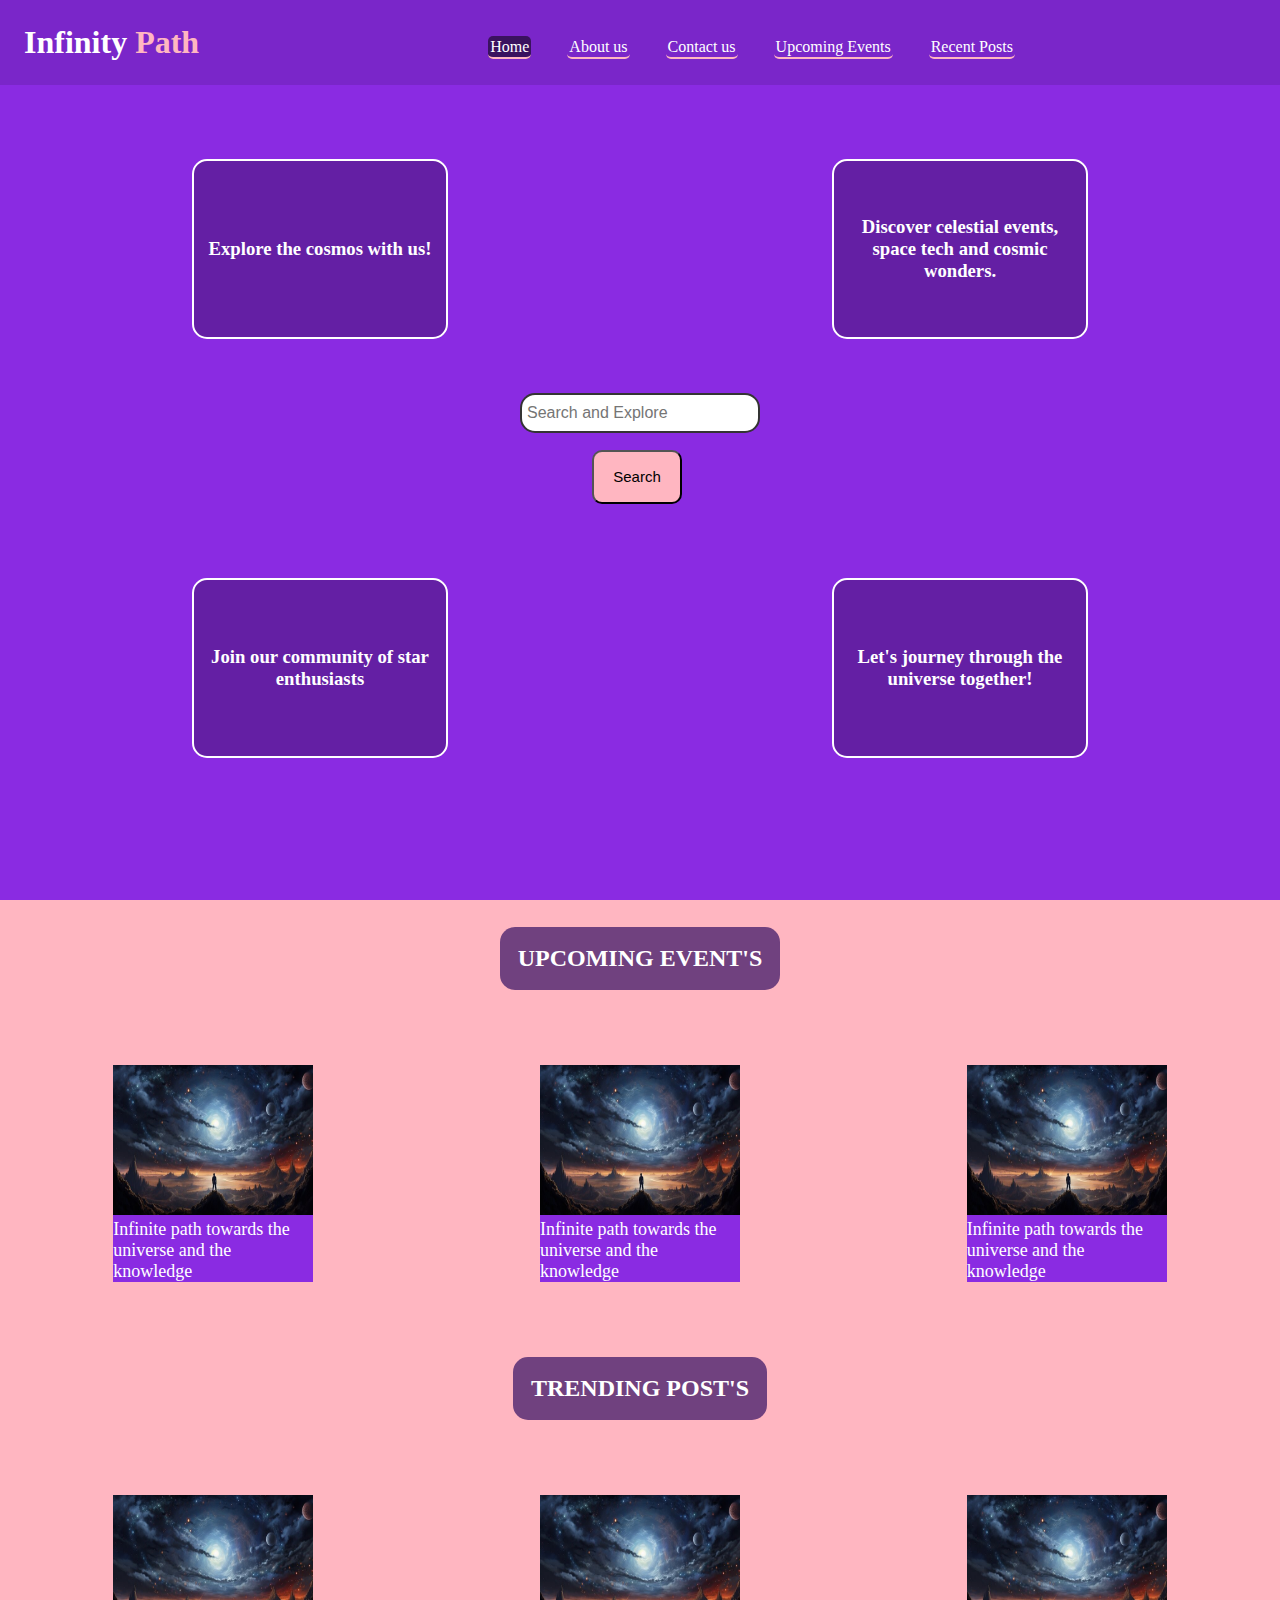
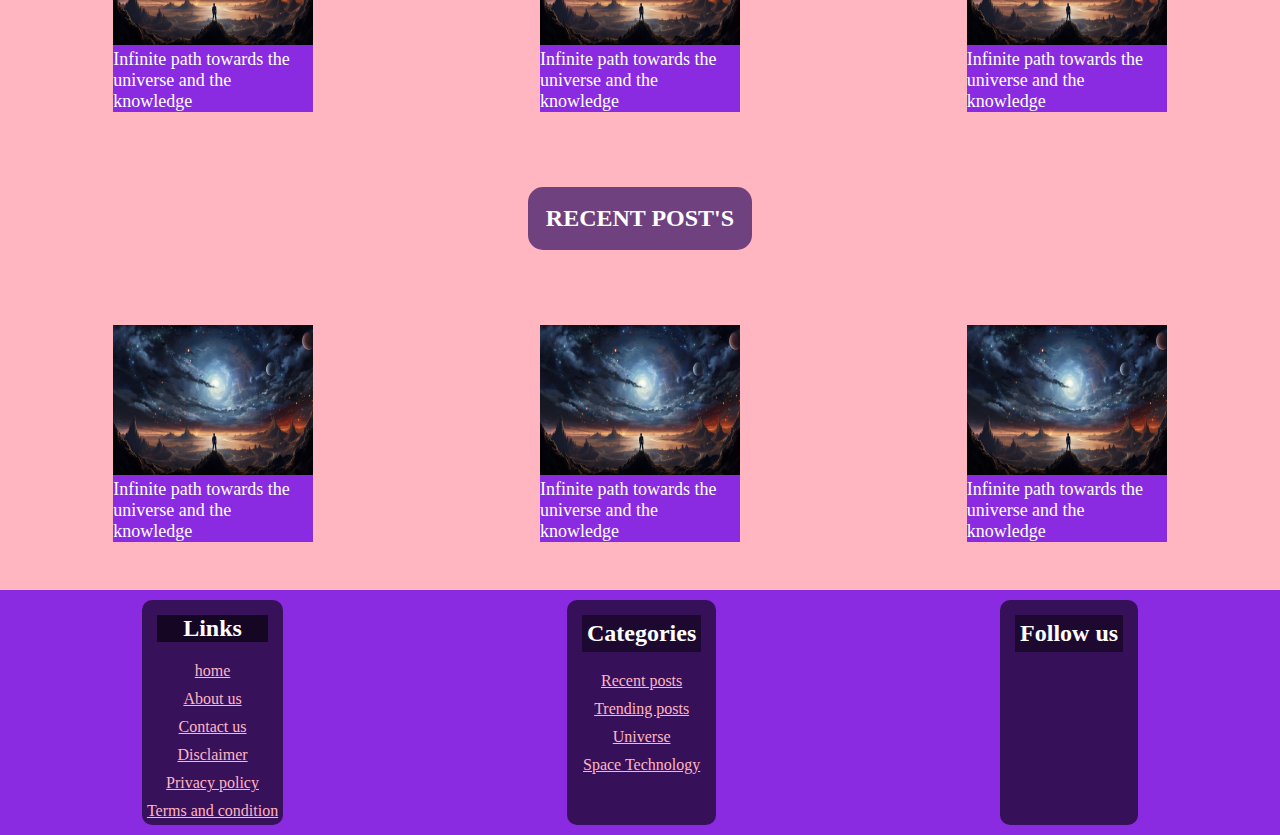
<file: success/index.html>
<!DOCTYPE html>
<html lang="en">
<head>
    <meta charset="UTF-8">
    <meta http-equiv="X-UA-Compatible" content="IE=edge">
    <meta name="viewport" content="width=device-width, initial-scale=1.0">
    <title>spacehub</title>
    <link rel="stylesheet" href="index.css">
    <link rel="stylesheet" href="https://cdnjs.cloudflare.com/ajax/libs/font-awesome/6.5.2/css/all.min.css" integrity="sha512-SnH5WK+bZxgPHs44uWIX+LLJAJ9/2PkPKZ5QiAj6Ta86w+fsb2TkcmfRyVX3pBnMFcV7oQPJkl9QevSCWr3W6A==" crossorigin="anonymous" referrerpolicy="no-referrer" />
</head>
<body>
    <div class="first">
        <div class="head">
            <div class="logo">
                <h1><a href="">Infinity <span>Path</span></a></h1>
            </div>
            <div class="nav">
                <a href="index.html" class="home">Home</a>
                <a href="about.html" class="about ">About us</a>
                <a href="contact.html" class="contact">Contact us</a>
                <a href= "" class="disclaimer">Upcoming Events</a>
                <a href="" class="privacy">Recent Posts</a>
                
            </div>
            <a href=""><div class="line">
                <a href=""><div class="line1"></div></a>
                <a href=""><div class="line1"></div></a>
                <a href=""><div class="line1"></div></a>
            </div></a>
        </div>
        <div class="main1">
            <div class="part1">
                <h3>Explore the cosmos with us!</h3>
            </div>
            <div class="part2">
                <h3>Discover celestial events, space tech and cosmic wonders.</h3>
            </div>
        </div>
        <div class="main2">
            <div class="part3">
                <input type="text" placeholder="Search and Explore">
                <br><button>Search <i class="fa-solid fa-magnifying-glass"></i></button>
            </div>
        </div>
        <div class="main3">
            <div class="part4">
                <h3>Join our community of star enthusiasts</h3>
            </div>
            <div class="part5">
                <h3>Let's journey through the universe together!</h3>
            </div>
        </div>
    </div>
    <div class="second">
        <div class="name">
            <a href=""><h2>UPCOMING <span>EVENT'S</span></h2></a>
        </div>
        <div class="events">
            <div class="event1">
                <a href="post1.html">
                    <div class="postpic"><img src="header.jpg" alt=""></div>
                    <div class="posttext"><p>Infinite path towards the universe and the knowledge</p></div>
                </a>
            </div>
            <div class="event1">
                <a href="post1.html">
                    <div class="postpic"><img src="header.jpg" alt=""></div>
                    <div class="posttext"><p>Infinite path towards the universe and the knowledge</p></div>
                </a>
            </div>
            <div class="event1">
                <a href="post1.html">
                    <div class="postpic"><img src="header.jpg" alt=""></div>
                    <div class="posttext"><p>Infinite path towards the universe and the knowledge</p></div>
                </a>
            </div>
        </div>
        <div class="name">
            <a href=""><h2>TRENDING <span>POST'S</span></h2></a>
        </div>
        <div class="events">
            <div class="event1">
                <a href="post1.html">
                    <div class="postpic"><img src="header.jpg" alt=""></div>
                    <div class="posttext"><p>Infinite path towards the universe and the knowledge</p></div>
                </a>
            </div>
            <div class="event1">
                <a href="post1.html">
                    <div class="postpic"><img src="header.jpg" alt=""></div>
                    <div class="posttext"><p>Infinite path towards the universe and the knowledge</p></div>
                </a>
            </div>
            <div class="event1">
                <a href="post1.html">
                    <div class="postpic"><img src="header.jpg" alt=""></div>
                    <div class="posttext"><p>Infinite path towards the universe and the knowledge</p></div>
                </a>
            </div>
        </div>
        <div class="name">
            <a href=""><h2>RECENT <span>POST'S</span></h2></a>
        </div>
        <div class="events">
            <div class="event1">
                <a href="post1.html">
                    <div class="postpic"><img src="header.jpg" alt=""></div>
                    <div class="posttext"><p>Infinite path towards the universe and the knowledge</p></div>
                </a>
            </div>
            <div class="event1">
                <a href="post1.html">
                    <div class="postpic"><img src="header.jpg" alt=""></div>
                    <div class="posttext"><p>Infinite path towards the universe and the knowledge</p></div>
                </a>
            </div>
            <div class="event1">
                <a href="post1.html">
                    <div class="postpic"><img src="header.jpg" alt=""></div>
                    <div class="posttext"><p>Infinite path towards the universe and the knowledge</p></div>
                </a>
            </div>
        </div>
    </div>
    <div class="third">
        <div class="link">
            <h2>Links</h2>
            <a href="index.html">home</a>
            <a href="about.html">About us</a>
            <a href="contact.html">Contact us</a>
            <a href="disclaimer.html">Disclaimer</a>
            <a href="privacy.html">Privacy policy</a>
            <a href="terms.html">Terms and condition</a>
        </div>
        <div class="category">
            <h2>Categories</h2>
            <a href="">Recent posts</a>
            <a href="">Trending posts</a>
            <a href="">Universe</a>
            <a href="">Space Technology</a>
        </div>
        <div class="icon">
            <h2>Follow us</h2>
            <a href=""><i class="fa-brands fa-instagram"></i></a>
            <a href=""><i class="fa-brands fa-x-twitter"></i></a>
            <a href=""><i class="fa-brands fa-facebook"></i></a>
        </div>
    </div>
    <meta name="viewport" content="width=device-width, initial-scale=1.0">
</body>
</html>
</file>
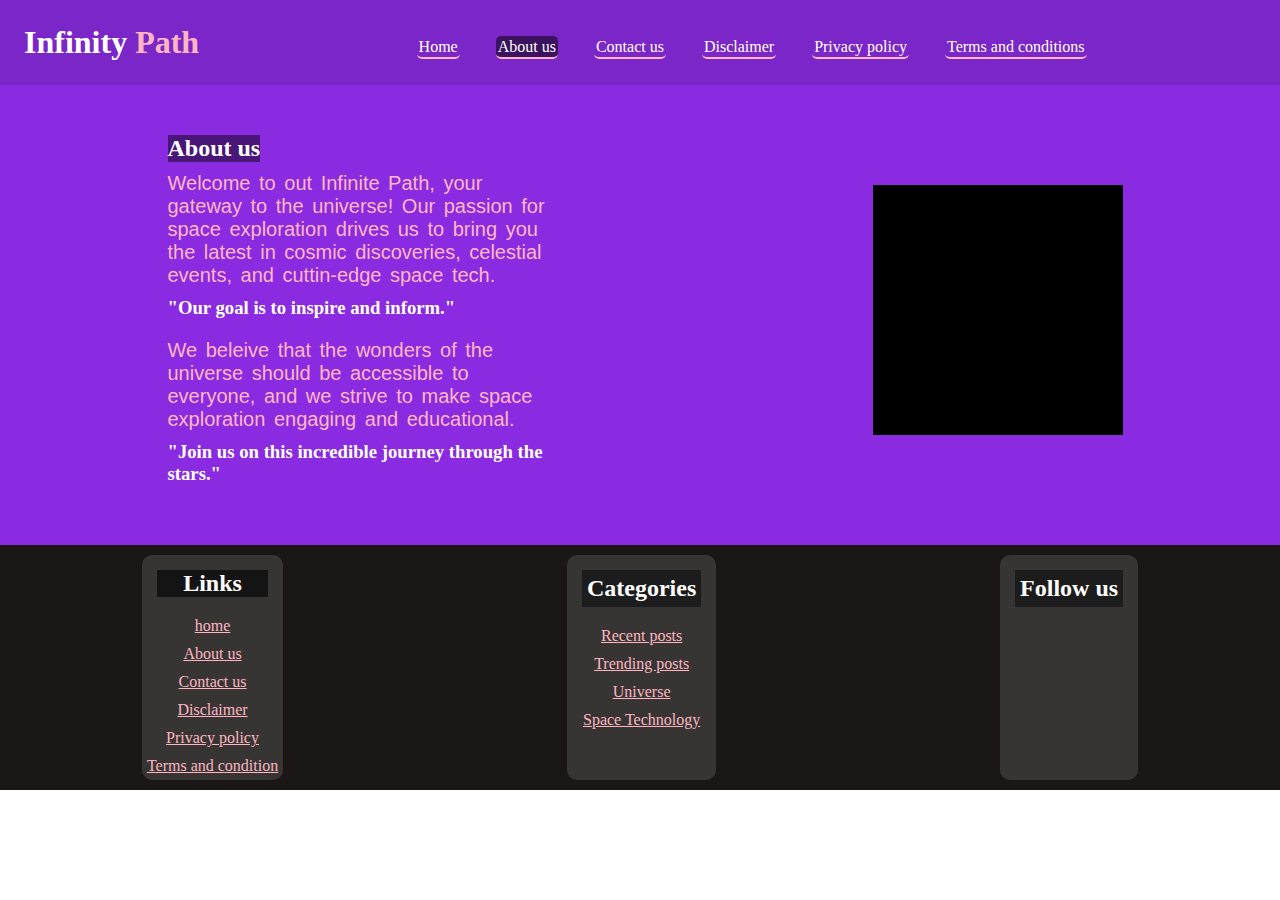
<file: success/about.html>
<!DOCTYPE html>
<html lang="en">
<head>
    <meta charset="UTF-8">
    <meta http-equiv="X-UA-Compatible" content="IE=edge">
    <meta name="viewport" content="width=device-width, initial-scale=1.0">
    <title>spacehub</title>
    <link rel="stylesheet" href="about.css">
    <link rel="stylesheet" href="https://cdnjs.cloudflare.com/ajax/libs/font-awesome/6.5.2/css/all.min.css" integrity="sha512-SnH5WK+bZxgPHs44uWIX+LLJAJ9/2PkPKZ5QiAj6Ta86w+fsb2TkcmfRyVX3pBnMFcV7oQPJkl9QevSCWr3W6A==" crossorigin="anonymous" referrerpolicy="no-referrer" />
</head>
<body>
    <div class="first">
        <div class="head">
            <div class="logo">
                <h1><a href="">Infinity <span>Path</span></a></h1>
            </div>
            <div class="nav">
                <a href="index.html" class="home">Home</a>
                <a href="about.html" class="about ">About us</a>
                <a href="contact.html" class="contact">Contact us</a>
                <a href="disclaimer.html" class="disclaimer">Disclaimer</a>
                <a href="privacy.html" class="privacy">Privacy policy</a>
                <a href="terms.html" class="terms">Terms and conditions</a>
            </div>
            <a href=""><div class="line">
                <a href=""><div class="line1"></div></a>
                <a href=""><div class="line1"></div></a>
                <a href=""><div class="line1"></div></a>
            </div></a>
        </div>
    </div>
    <div class="second">
        <div class="intro">
            <h2>About us</h2>
            <p>Welcome to out Infinite Path, your gateway to the universe! Our passion for space exploration drives us to bring you the latest in cosmic discoveries, celestial events, and cuttin-edge space tech.</p>
            <h3>"Our goal is to inspire and inform."</h3>
            <p>We beleive that the wonders of the universe should be accessible to everyone, and we strive to make space exploration engaging and educational.</p>
            <h3>"Join us on this incredible journey through the stars."</h3>
        </div>
        <div class="pic">
            
        </div>
    </div>
    <div class="third">
        <div class="link">
            <h2>Links</h2>
            <a href="index.html">home</a>
            <a href="about.html">About us</a>
            <a href="contact.html">Contact us</a>
            <a href="disclaimer.html">Disclaimer</a>
            <a href="privacy.html">Privacy policy</a>
            <a href="terms.html">Terms and condition</a>
        </div>
        <div class="category">
            <h2>Categories</h2>
            <a href="">Recent posts</a>
            <a href="">Trending posts</a>
            <a href="">Universe</a>
            <a href="">Space Technology</a>
        </div>
        <div class="icon">
            <h2>Follow us</h2>
            <a href=""><i class="fa-brands fa-instagram"></i></a>
            <a href=""><i class="fa-brands fa-x-twitter"></i></a>
            <a href=""><i class="fa-brands fa-facebook"></i></a>
        </div>
    </div>
    <meta name="viewport" content="width=device-width, initial-scale=1.0">
</body>
</html>
</file>
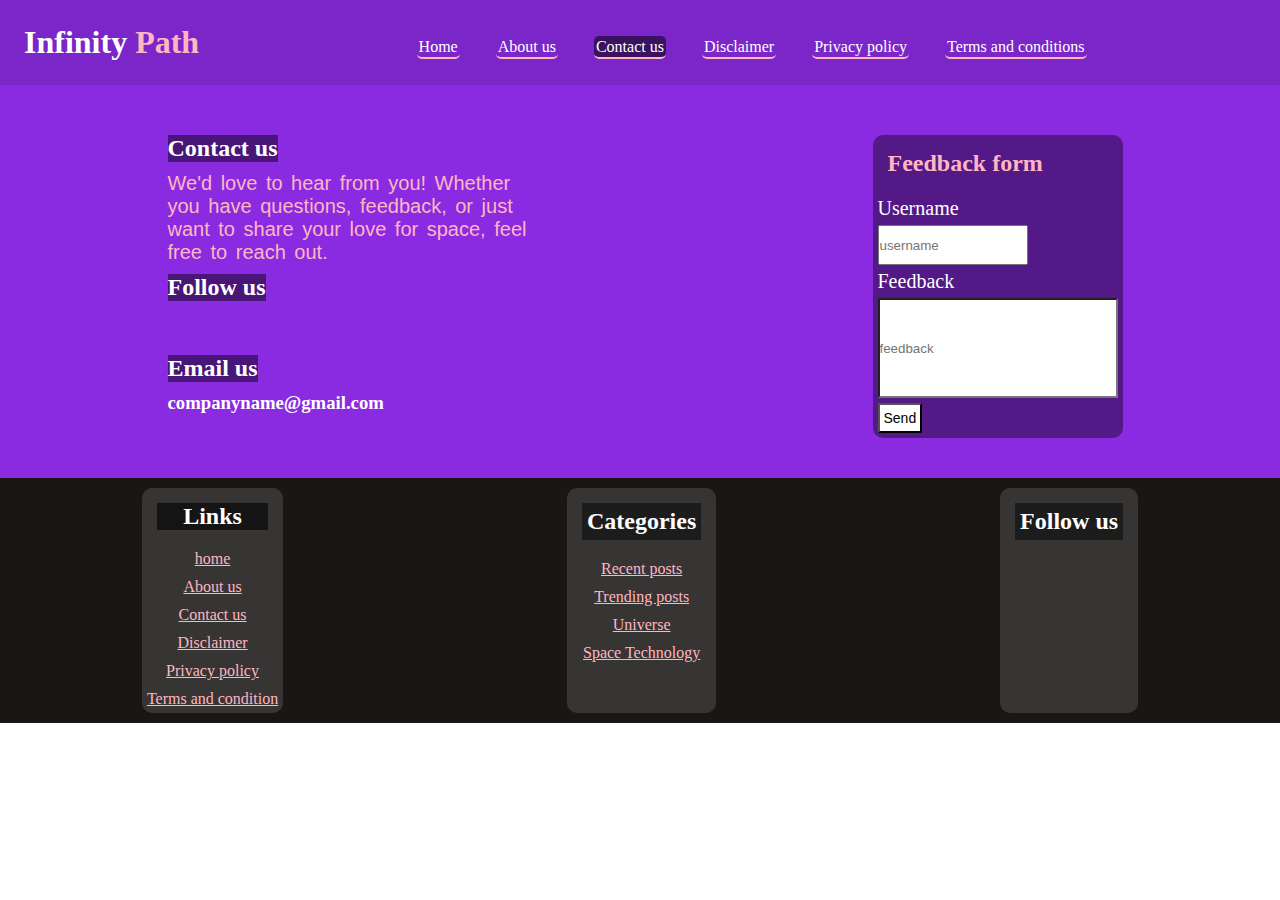
<file: success/contact.html>
<!DOCTYPE html>
<html lang="en">
<head>
    <meta charset="UTF-8">
    <meta http-equiv="X-UA-Compatible" content="IE=edge">
    <meta name="viewport" content="width=device-width, initial-scale=1.0">
    <title>spacehub</title>
    <link rel="stylesheet" href="contact.css">
    <link rel="stylesheet" href="https://cdnjs.cloudflare.com/ajax/libs/font-awesome/6.5.2/css/all.min.css" integrity="sha512-SnH5WK+bZxgPHs44uWIX+LLJAJ9/2PkPKZ5QiAj6Ta86w+fsb2TkcmfRyVX3pBnMFcV7oQPJkl9QevSCWr3W6A==" crossorigin="anonymous" referrerpolicy="no-referrer" />
</head>
<body>
    <div class="first">
        <div class="head">
            <div class="logo">
                <h1><a href="">Infinity <span>Path</span></a></h1>
            </div>
            <div class="nav">
                <a href="index.html" class="home">Home</a>
                <a href="about.html" class="about ">About us</a>
                <a href="contact.html" class="contact">Contact us</a>
                <a href="disclaimer.html" class="disclaimer">Disclaimer</a>
                <a href="privacy.html" class="privacy">Privacy policy</a>
                <a href="terms.html" class="terms">Terms and conditions</a>
            </div>
            <a href=""><div class="line">
                <a href=""><div class="line1"></div></a>
                <a href=""><div class="line1"></div></a>
                <a href=""><div class="line1"></div></a>
            </div></a>
        </div>
    </div>
    <div class="second">
        <div class="intro">
            <h2>Contact us</h2>
            <p>We'd love to hear from you! Whether you have questions, feedback, or just want to share your love for space, feel free to reach out.</p>
            
            <h2>Follow us</h2>
            <a href="" class="insta"><i class="fa-brands fa-instagram"></i></a>
            <a href="" class="twitter"><i class="fa-brands fa-x-twitter"></i></a>
            <a href="" class="facebook"><i class="fa-brands fa-facebook"></i></a>

            <h2>Email us</h2>
            <h3>companyname@gmail.com</h3>
        </div>
        <div class="pic">
            <h2>Feedback form</h2>
            <p>Username</p>
            <input type="text" class="user" placeholder="username">
            <p>Feedback</p>
            <input type=" text" class="feedback" placeholder="feedback">
            <button>Send</button>
        </div>
    </div>
    <div class="third">
        <div class="link">
            <h2>Links</h2>
            <a href="index.html">home</a>
            <a href="about.html">About us</a>
            <a href="contact.html">Contact us</a>
            <a href="disclaimer.html">Disclaimer</a>
            <a href="privacy.html">Privacy policy</a>
            <a href="terms.html">Terms and condition</a>
        </div>
        <div class="category">
            <h2>Categories</h2>
            <a href="">Recent posts</a>
            <a href="">Trending posts</a>
            <a href="">Universe</a>
            <a href="">Space Technology</a>
        </div>
        <div class="icon">
            <h2>Follow us</h2>
            <a href=""><i class="fa-brands fa-instagram"></i></a>
            <a href=""><i class="fa-brands fa-x-twitter"></i></a>
            <a href=""><i class="fa-brands fa-facebook"></i></a>
        </div>
    </div>
    <meta name="viewport" content="width=device-width, initial-scale=1.0">
</body>
</html>
</file>
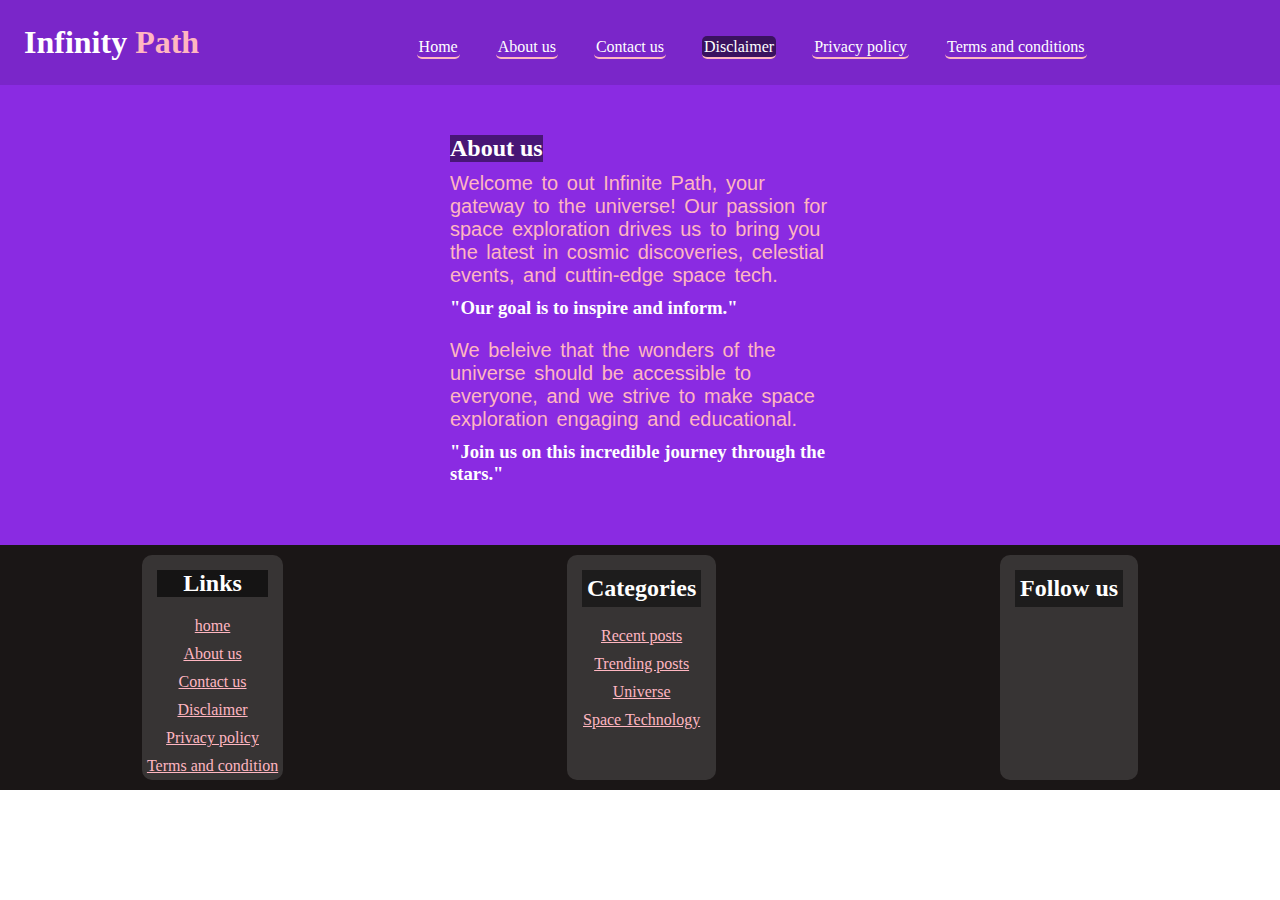
<file: success/disclaimer.html>
<!DOCTYPE html>
<html lang="en">
<head>
    <meta charset="UTF-8">
    <meta http-equiv="X-UA-Compatible" content="IE=edge">
    <meta name="viewport" content="width=device-width, initial-scale=1.0">
    <title>spacehub</title>
    <link rel="stylesheet" href="disclaimer.css">
    <link rel="stylesheet" href="https://cdnjs.cloudflare.com/ajax/libs/font-awesome/6.5.2/css/all.min.css" integrity="sha512-SnH5WK+bZxgPHs44uWIX+LLJAJ9/2PkPKZ5QiAj6Ta86w+fsb2TkcmfRyVX3pBnMFcV7oQPJkl9QevSCWr3W6A==" crossorigin="anonymous" referrerpolicy="no-referrer" />
</head>
<body>
    <div class="first">
        <div class="head">
            <div class="logo">
                <h1><a href="">Infinity <span>Path</span></a></h1>
            </div>
            <div class="nav">
                <a href="index.html" class="home">Home</a>
                <a href="about.html" class="about ">About us</a>
                <a href="contact.html" class="contact">Contact us</a>
                <a href="disclaimer.html" class="disclaimer">Disclaimer</a>
                <a href="privacy.html" class="privacy">Privacy policy</a>
                <a href="terms.html" class="terms">Terms and conditions</a>
            </div>
            <a href=""><div class="line">
                <a href=""><div class="line1"></div></a>
                <a href=""><div class="line1"></div></a>
                <a href=""><div class="line1"></div></a>
            </div></a>
        </div>
    </div>
    <div class="second">
        <div class="intro">
            <h2>About us</h2>
            <p>Welcome to out Infinite Path, your gateway to the universe! Our passion for space exploration drives us to bring you the latest in cosmic discoveries, celestial events, and cuttin-edge space tech.</p>
            <h3>"Our goal is to inspire and inform."</h3>
            <p>We beleive that the wonders of the universe should be accessible to everyone, and we strive to make space exploration engaging and educational.</p>
            <h3>"Join us on this incredible journey through the stars."</h3>
        </div>
    </div>
    <div class="third">
        <div class="link">
            <h2>Links</h2>
            <a href="index.html">home</a>
            <a href="about.html">About us</a>
            <a href="contact.html">Contact us</a>
            <a href="disclaimer.html">Disclaimer</a>
            <a href="privacy.html">Privacy policy</a>
            <a href="terms.html">Terms and condition</a>
        </div>
        <div class="category">
            <h2>Categories</h2>
            <a href="">Recent posts</a>
            <a href="">Trending posts</a>
            <a href="">Universe</a>
            <a href="">Space Technology</a>
        </div>
        <div class="icon">
            <h2>Follow us</h2>
            <a href=""><i class="fa-brands fa-instagram"></i></a>
            <a href=""><i class="fa-brands fa-x-twitter"></i></a>
            <a href=""><i class="fa-brands fa-facebook"></i></a>
        </div>
    </div>
    <meta name="viewport" content="width=device-width, initial-scale=1.0">
</body>
</html>
</file>
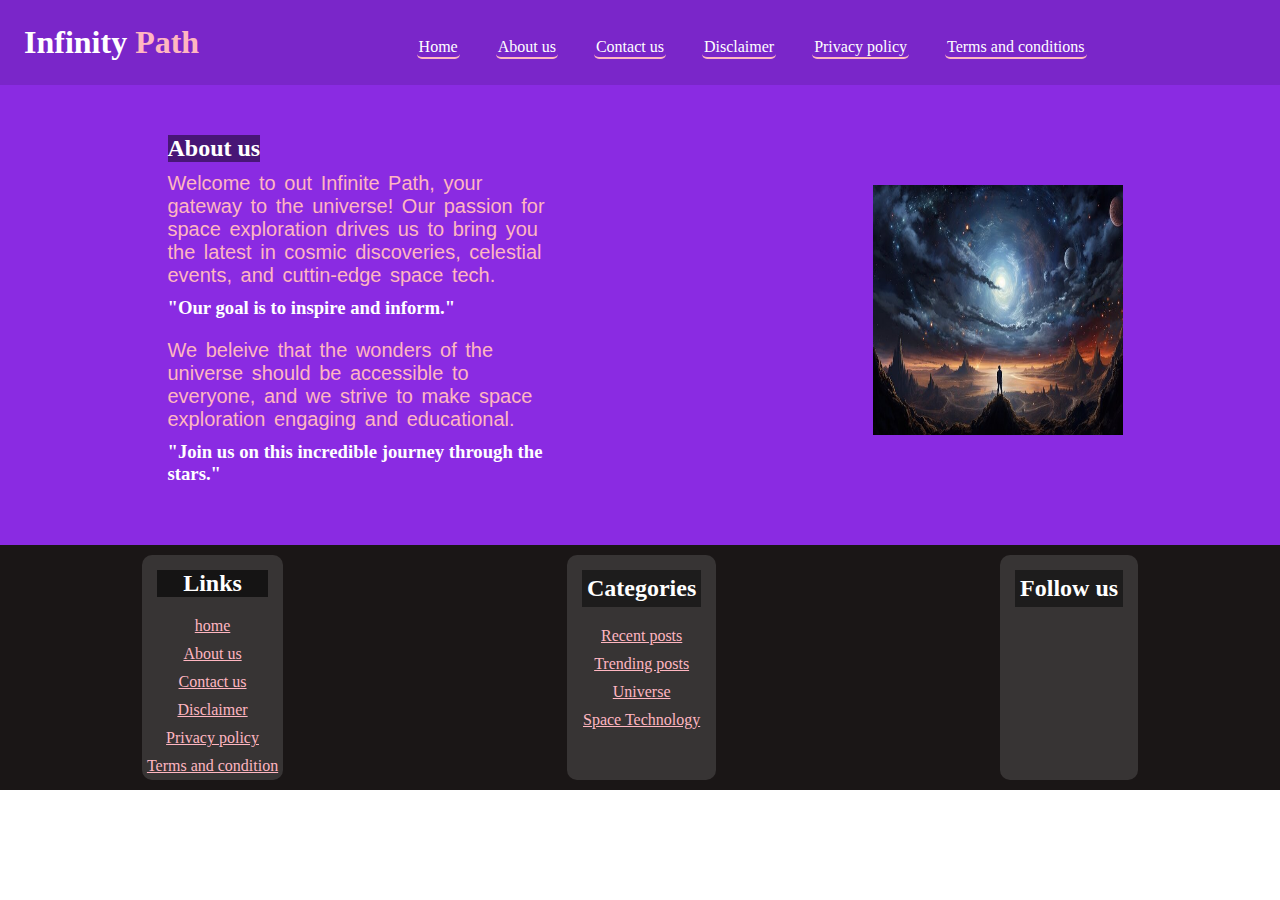
<file: success/post1.html>
<!DOCTYPE html>
<html lang="en">
<head>
    <meta charset="UTF-8">
    <meta http-equiv="X-UA-Compatible" content="IE=edge">
    <meta name="viewport" content="width=device-width, initial-scale=1.0">
    <title>spacehub</title>
    <link rel="stylesheet" href="post.css">
    <link rel="stylesheet" href="https://cdnjs.cloudflare.com/ajax/libs/font-awesome/6.5.2/css/all.min.css" integrity="sha512-SnH5WK+bZxgPHs44uWIX+LLJAJ9/2PkPKZ5QiAj6Ta86w+fsb2TkcmfRyVX3pBnMFcV7oQPJkl9QevSCWr3W6A==" crossorigin="anonymous" referrerpolicy="no-referrer" />
</head>
<body>
    <div class="first">
        <div class="head">
            <div class="logo">
                <h1><a href="">Infinity <span>Path</span></a></h1>
            </div>
            <div class="nav">
                <a href="index.html" class="home">Home</a>
                <a href="about.html" class="about ">About us</a>
                <a href="contact.html" class="contact">Contact us</a>
                <a href="disclaimer.html" class="disclaimer">Disclaimer</a>
                <a href="privacy.html" class="privacy">Privacy policy</a>
                <a href="terms.html" class="terms">Terms and conditions</a>
            </div>
            <a href=""><div class="line">
                <a href=""><div class="line1"></div></a>
                <a href=""><div class="line1"></div></a>
                <a href=""><div class="line1"></div></a>
            </div></a>
        </div>
    </div>
    <div class="second">
        <div class="intro">
            <h2>About us</h2>
            <p>Welcome to out Infinite Path, your gateway to the universe! Our passion for space exploration drives us to bring you the latest in cosmic discoveries, celestial events, and cuttin-edge space tech.</p>
            <h3>"Our goal is to inspire and inform."</h3>
            <p>We beleive that the wonders of the universe should be accessible to everyone, and we strive to make space exploration engaging and educational.</p>
            <h3>"Join us on this incredible journey through the stars."</h3>
        </div>
        <div class="pic">
            <img src="header.jpg" alt="">
        </div>
    </div>
    <div class="third">
        <div class="link">
            <h2>Links</h2>
            <a href="index.html">home</a>
            <a href="about.html">About us</a>
            <a href="contact.html">Contact us</a>
            <a href="disclaimer.html">Disclaimer</a>
            <a href="privacy.html">Privacy policy</a>
            <a href="terms.html">Terms and condition</a>
        </div>
        <div class="category">
            <h2>Categories</h2>
            <a href="">Recent posts</a>
            <a href="">Trending posts</a>
            <a href="">Universe</a>
            <a href="">Space Technology</a>
        </div>
        <div class="icon">
            <h2>Follow us</h2>
            <a href=""><i class="fa-brands fa-instagram"></i></a>
            <a href=""><i class="fa-brands fa-x-twitter"></i></a>
            <a href=""><i class="fa-brands fa-facebook"></i></a>
        </div>
    </div>
    <meta name="viewport" content="width=device-width, initial-scale=1.0">
</body>
</html>
</file>
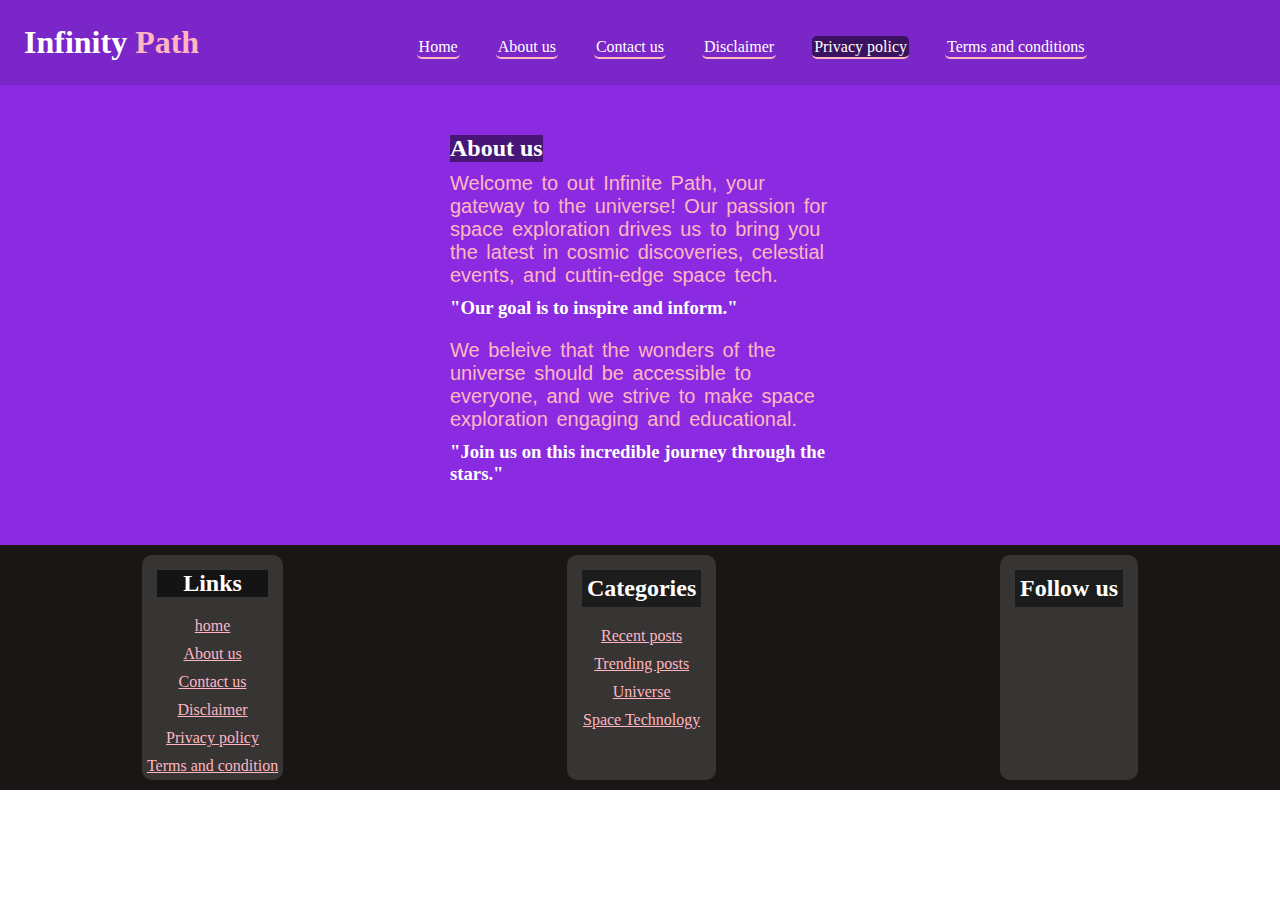
<file: success/privacy.html>
<!DOCTYPE html>
<html lang="en">
<head>
    <meta charset="UTF-8">
    <meta http-equiv="X-UA-Compatible" content="IE=edge">
    <meta name="viewport" content="width=device-width, initial-scale=1.0">
    <title>spacehub</title>
    <link rel="stylesheet" href="privacy.css">
    <link rel="stylesheet" href="https://cdnjs.cloudflare.com/ajax/libs/font-awesome/6.5.2/css/all.min.css" integrity="sha512-SnH5WK+bZxgPHs44uWIX+LLJAJ9/2PkPKZ5QiAj6Ta86w+fsb2TkcmfRyVX3pBnMFcV7oQPJkl9QevSCWr3W6A==" crossorigin="anonymous" referrerpolicy="no-referrer" />
</head>
<body>
    <div class="first">
        <div class="head">
            <div class="logo">
                <h1><a href="">Infinity <span>Path</span></a></h1>
            </div>
            <div class="nav">
                <a href="index.html" class="home">Home</a>
                <a href="about.html" class="about ">About us</a>
                <a href="contact.html" class="contact">Contact us</a>
                <a href="disclaimer.html" class="disclaimer">Disclaimer</a>
                <a href="privacy.html" class="privacypolicy">Privacy policy</a>
                <a href="terms.html" class="terms">Terms and conditions</a>
            </div>
            <a href=""><div class="line">
                <a href=""><div class="line1"></div></a>
                <a href=""><div class="line1"></div></a>
                <a href=""><div class="line1"></div></a>
            </div></a>
        </div>
    </div>
    <div class="second">
        <div class="intro">
            <h2>About us</h2>
            <p>Welcome to out Infinite Path, your gateway to the universe! Our passion for space exploration drives us to bring you the latest in cosmic discoveries, celestial events, and cuttin-edge space tech.</p>
            <h3>"Our goal is to inspire and inform."</h3>
            <p>We beleive that the wonders of the universe should be accessible to everyone, and we strive to make space exploration engaging and educational.</p>
            <h3>"Join us on this incredible journey through the stars."</h3>
        </div>
    </div>
    <div class="third">
        <div class="link">
            <h2>Links</h2>
            <a href="index.html">home</a>
            <a href="about.html">About us</a>
            <a href="contact.html">Contact us</a>
            <a href="disclaimer.html">Disclaimer</a>
            <a href="privacy.html">Privacy policy</a>
            <a href="terms.html">Terms and condition</a>
        </div>
        <div class="category">
            <h2>Categories</h2>
            <a href="">Recent posts</a>
            <a href="">Trending posts</a>
            <a href="">Universe</a>
            <a href="">Space Technology</a>
        </div>
        <div class="icon">
            <h2>Follow us</h2>
            <a href=""><i class="fa-brands fa-instagram"></i></a>
            <a href=""><i class="fa-brands fa-x-twitter"></i></a>
            <a href=""><i class="fa-brands fa-facebook"></i></a>
        </div>
    </div>
    <meta name="viewport" content="width=device-width, initial-scale=1.0">
</body>
</html>
</file>
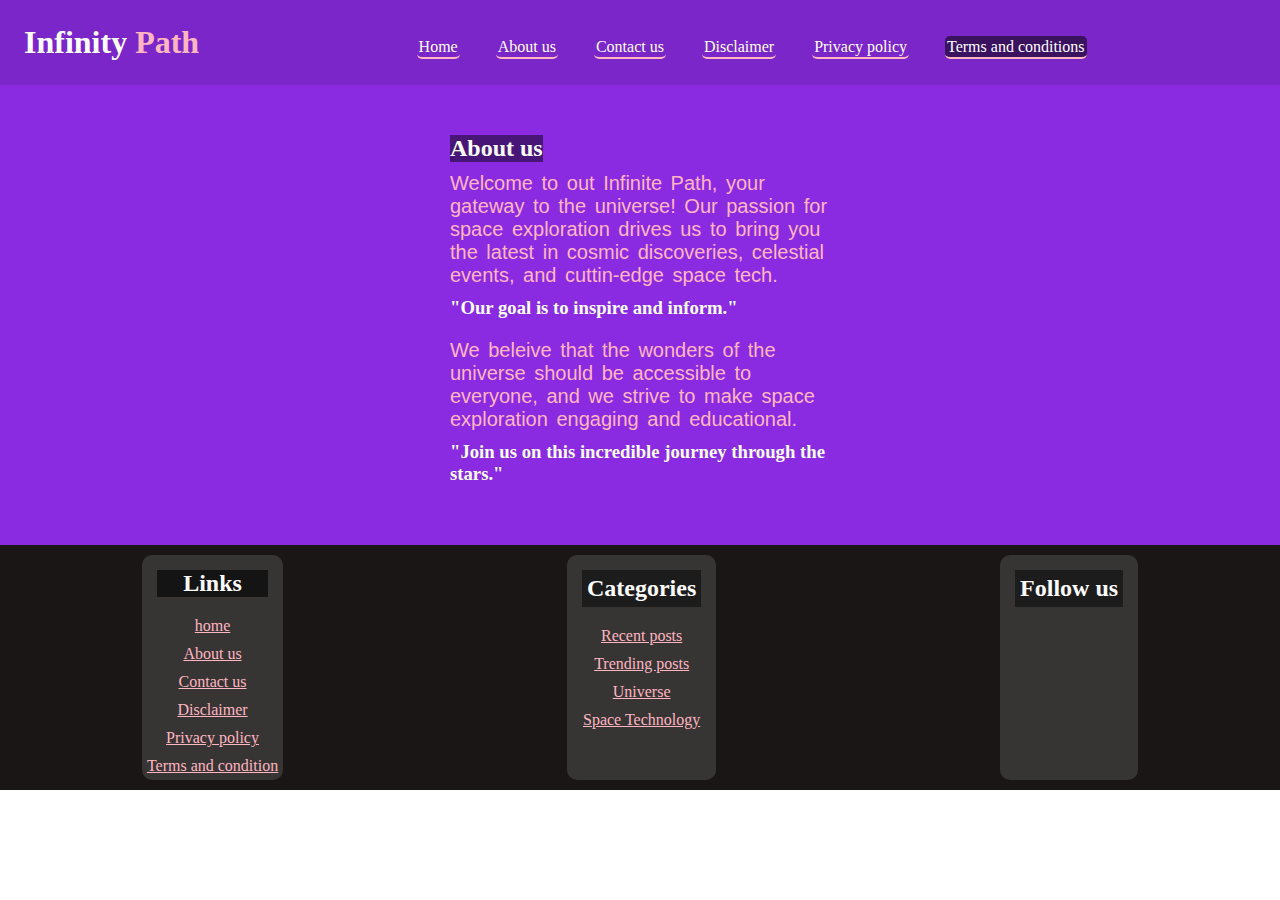
<file: success/terms.html>
<!DOCTYPE html>
<html lang="en">
<head>
    <meta charset="UTF-8">
    <meta http-equiv="X-UA-Compatible" content="IE=edge">
    <meta name="viewport" content="width=device-width, initial-scale=1.0">
    <title>spacehub</title>
    <link rel="stylesheet" href="terms.css">
    <link rel="stylesheet" href="https://cdnjs.cloudflare.com/ajax/libs/font-awesome/6.5.2/css/all.min.css" integrity="sha512-SnH5WK+bZxgPHs44uWIX+LLJAJ9/2PkPKZ5QiAj6Ta86w+fsb2TkcmfRyVX3pBnMFcV7oQPJkl9QevSCWr3W6A==" crossorigin="anonymous" referrerpolicy="no-referrer" />
</head>
<body>
    <div class="first">
        <div class="head">
            <div class="logo">
                <h1><a href="">Infinity <span>Path</span></a></h1>
            </div>
            <div class="nav">
                <a href="index.html" class="home">Home</a>
                <a href="about.html" class="about ">About us</a>
                <a href="contact.html" class="contact">Contact us</a>
                <a href="disclaimer.html" class="disclaimer">Disclaimer</a>
                <a href="privacy.html" class="privacy">Privacy policy</a>
                <a href="terms.html" class="terms">Terms and conditions</a>
            </div>
            <a href=""><div class="line">
                <a href=""><div class="line1"></div></a>
                <a href=""><div class="line1"></div></a>
                <a href=""><div class="line1"></div></a>
            </div></a>
        </div>
    </div>
    <div class="second">
        <div class="intro">
            <h2>About us</h2>
            <p>Welcome to out Infinite Path, your gateway to the universe! Our passion for space exploration drives us to bring you the latest in cosmic discoveries, celestial events, and cuttin-edge space tech.</p>
            <h3>"Our goal is to inspire and inform."</h3>
            <p>We beleive that the wonders of the universe should be accessible to everyone, and we strive to make space exploration engaging and educational.</p>
            <h3>"Join us on this incredible journey through the stars."</h3>
        </div>
    </div>
    <div class="third">
        <div class="link">
            <h2>Links</h2>
            <a href="index.html">home</a>
            <a href="about.html">About us</a>
            <a href="contact.html">Contact us</a>
            <a href="disclaimer.html">Disclaimer</a>
            <a href="privacy.html">Privacy policy</a>
            <a href="terms.html">Terms and condition</a>
        </div>
        <div class="category">
            <h2>Categories</h2>
            <a href="">Recent posts</a>
            <a href="">Trending posts</a>
            <a href="">Universe</a>
            <a href="">Space Technology</a>
        </div>
        <div class="icon">
            <h2>Follow us</h2>
            <a href=""><i class="fa-brands fa-instagram"></i></a>
            <a href=""><i class="fa-brands fa-x-twitter"></i></a>
            <a href=""><i class="fa-brands fa-facebook"></i></a>
        </div>
    </div>
    <meta name="viewport" content="width=device-width, initial-scale=1.0">
</body>
</html>
</file>
<file: success/index.css>
*{
    margin: 0;
    box-sizing: border-box;
    padding: 0;
}
.first{
    background-color: blueviolet;
    height: 100vh;
}
.first h3{
    color: white;
}
.head{
    background-color: rgba(0, 0, 0, 0.11);
    display: flex;
    height: auto;
    justify-content: space-between;
}
.logo{
    
    margin: 3ch;
}
.logo a{
    text-decoration: none;
    color: white;
    font-size: 32px;
}
.logo span{
    color: lightpink;
}
.nav{
    width: fit-content;
    margin-top: 3%;
    height: fit-content;
}
.nav a{
    font-size: 16px;
    text-decoration: none;
    color: white;
    margin: 2ch;
    padding: 2px;
    border-bottom: 2px solid lightpink;
    border-radius: 5px;
}
.nav a:hover{
    padding: 2px;
    background-color: rgba(0, 0, 0, 0.527) ;
    border-bottom: 2px solid white;
    border-radius: 5px;
}
.home{
    color: white;
    border-bottom: 2px solid white;
    background-color: rgba(0, 0, 0, 0.527);
}
.line{
    height: fit-content;
    cursor: pointer;
    margin: 2ch;
    display: none;
}
.line1{
    background-color: white;
    width: 45px;
    height: 4px;
    margin: 8px;
    cursor: pointer;
}
.main1{
    margin-top: 5%;
    height: 20%;
    display: flex;
    justify-content: space-around;
    flex-wrap: wrap;
}
.part1{
    margin: 10px;
    color: rgb(255, 197, 206);
    padding: 5px;
    height: 100%;
    width: 20%;
    border-radius: 15px;
    border:2px solid rgb(255, 255, 255) ;
    background-color: rgba(0, 0, 0, 0.274);
    display: flex;
    text-align: center;
    justify-content: center;
    align-items: center;
}
.part2{
    margin: 10px;
    color: rgb(255, 197, 206);
    padding: 5px;
    height: 100%;
    width: 20%;
    border-radius: 15px;
    border:2px solid rgb(255, 255, 255) ;
    background-color: rgba(0, 0, 0, 0.274);
    display: flex;
    text-align: center;
    justify-content: center;
    align-items: center;
}
.main2{
    display: flex;
    justify-content: center;
    margin: 5%;
    
}
.part3{
    
    width: fit-content;
}
.part3 input{
    width: 240px;
    height: 40px;
    font-size: 16px;
    border: 2px solid rgba(0, 0, 0, 0.795);
    border-radius: 15px;
    padding: 5px;
}
.part3 button{
    width: 90px;
    height: 6vh;
    margin-left: 30%;
    margin-top: 2ch;
    padding: 5px;
    font-size: 15px; 
    background-color: lightpink;
    border-radius: 10px;  
}
.part3 button:hover{
    background-color: black;
    color: lightpink;
    border: 2px solid white;
}
.main3{
    
    margin-top: 5%;
    height: 20%;
    display: flex;
    justify-content: space-around;
    flex-wrap: wrap;
}
.part4{
    margin: 10px;
    color: rgb(255, 197, 206);
    padding: 5px;
    height: 100%;
    border-radius: 15px;
    border:2px solid rgb(255, 255, 255) ;
    background-color: rgba(0, 0, 0, 0.274);
    width: 20%;
    display: flex;
    text-align: center;
    justify-content: center;
    align-items: center;
}
.part5{
    margin-top: 10px;
    margin-left: 10px;
    margin-right: 10px;
    margin-bottom: 30px;
    color: rgb(255, 197, 206);
    padding: 5px;
    height: 100%;
    border-radius: 15px;
    border:2px solid rgb(255, 255, 255) ;
    background-color: rgba(0, 0, 0, 0.274);
    width: 20%;
    display: flex;
    text-align: center;
    justify-content: center;
    align-items: center;
}
.second{
    background-color: lightpink;
}
.name{
    display: flex;
    justify-content: center;
    padding: 3vh;
    height: auto;
}
.second a{
    text-decoration: none;
}
.second h2:hover{
    background-color: black;
    color: lightpink;
}
.second h2{
    width: fit-content;
    padding: 2vh;
    color: white;
    background-color: rgba(70, 31, 107, 0.774);
    border-radius: 15px;
}
.events{
    display: flex;
    justify-content: space-around;
    flex-wrap: wrap;
    flex-basis: 50%;
}
.event1{
    width: 200px;
    height: fit-content;
    margin: 48px;
    background-color: blueviolet;
}
.postpic img{
    width: 200px;
    height: 150px;
}
.posttext{
    background-color: blueviolet;
}
.posttext p{
    color: white;
    font-size: 18px;
}

.third{
    height: fit-content;
    display: flex;
    justify-content: space-around;
    flex-wrap: wrap;
    background-color: blueviolet;
}
.link{
    margin: 10px;
    background-color: rgba(0, 0, 0, 0.596);
    display: flex;
    flex-direction: column;
    text-align: center;
    border-radius: 10px;
}
.link h2{
    color:rgb(255, 255, 255);
    margin: 15px;
    background-color:rgba(0, 0, 0, 0.616) ;
}
.link a{
    margin: 5px;
    color: lightpink;
}
.link a:hover{
    color: white;
}
.category{
    margin: 10px;
    background-color: rgba(0, 0, 0, 0.603);
    display: flex;
    flex-direction: column;
    text-align: center;
    border-radius: 10px;
}
.category h2{
    color:rgb(255, 255, 255);
    margin: 15px;
    padding: 5px;
    background-color: rgba(0, 0, 0, 0.459);
}
.category a{
    
    margin: 5px;
    color: lightpink;
}
.category a:hover{
    color: white;
}
.icon{
    margin: 10px;
    background-color: rgba(0, 0, 0, 0.603);
    display: flex;
    flex-direction: column;
    text-align: center;
    border-radius: 10px;
}
.icon h2{
    color:rgb(255, 255, 255);
    margin: 15px;
    padding: 5px;
    background-color: rgba(0, 0, 0, 0.459);
}
.icon a{
    
    margin: 5px;
    color: lightpink;
}
.icon a:hover{
    color: white;
}

@media screen and (max-width:950px) {
    .logo a{
        color: lightpink;
    }
    .logo span{
        color: white;
    }
    .nav{
        display: none;
    }
    .line{
        display: block;
    }
    .first{
        height: fit-content;
    }
    .main1{
        margin: 32px;
    }
    .part1{
        height: 150px;
        width: 200px;
    }
    .part2{
        height: 150px;
        width: 200px;
    }
    .main2{
        margin-top: 32px;
    }
    .main3{
        margin-top: 32px;
        margin-left: 16px;
    }
    .part4{
        height: 150px;
        width: 200px;
        margin-left: 23px;
        margin-right: 10px;
    }
    .part5{
        height: 150px;
        width: 200px;
        margin-left: 10px;
        margin-right: 40px;
    }
}
@media screen and (max-width:887px){
    .event1{
        width: 300px;
    }
    .postpic img {
        width: 300px;
        height: 200px;
    }
}
@media screen and (max-width:503px){
    .logo a{
        color: white;
    }
    .first{
        height: fit-content;
    }
    .main2{
        display: none;
    }
    .main3{
        margin-top: 16px;
        margin-bottom: 0;
    }
    .part4{
        height: 150px;
        width: 200px;
        margin-right: 40px;
    }
    .part5{
        height: 150px;
        width: 200px;
        margin-left: 28px;
    }
    
}
</file>
<file: success/about.css>
*{
    margin: 0;
    box-sizing: border-box;
    padding: 0;
}
.first{
    background-color: blueviolet;
}
.first h3{
    color: white;
}
.head{
    background-color: rgba(0, 0, 0, 0.11);
    display: flex;
    height: auto;
    justify-content: space-between;
}
.logo{
    
    margin: 3ch;
}
.logo a{
    text-decoration: none;
    color: white;
    font-size: 32px;
}
.logo span{
    color: lightpink;
}
.nav{
    width: fit-content;
    margin-top: 3%;
    height: fit-content;
}
.nav a{
    font-size: 16px;
    text-decoration: none;
    color: white;
    margin: 2ch;
    padding: 2px;
    border-bottom: 2px solid lightpink;
    border-radius: 5px;
}
.nav a:hover{
    padding: 2px;
    background-color: rgba(0, 0, 0, 0.527) ;
    border-bottom: 2px solid white;
    border-radius: 5px;
}
.about{
    color: white;
    border-bottom: 2px solid white;
    background-color: rgba(0, 0, 0, 0.527);
}
.line{
    height: fit-content;
    cursor: pointer;
    margin: 2ch;
    display: none;
}
.line1{
    background-color: white;
    width: 45px;
    height: 4px;
    margin: 8px;
    cursor: pointer;
}
.second{
    height: fit-content;
    background-color: blueviolet;
    display: flex;
    justify-content: space-around;
    flex-wrap: wrap;
}
.intro{
    height: fit-content;
    background-color: blueviolet;
    width: 400px;
    margin: 40px;

}
.intro h2{
    width: fit-content;
    color: white;
    margin: 10px;
    background-color: rgba(0, 0, 0, 0.479);
}
.intro p{
    color: lightpink;
    font-size: 20px;
    margin: 10px;
    word-spacing: 3px;
    font-family: 'Gill Sans', 'Gill Sans MT', Calibri, 'Trebuchet MS', sans-serif;
}
.intro h3{
    color: white;
    margin: 10px;
    padding-bottom: 10px;
}
.pic{
    margin-top: 100px;
    margin-right: 40px;
    margin-left: 40px;
    margin-bottom: 40px;
    background-color: black;
    height: 250px;
    width: 250px;
}
.third{
    height: fit-content;
    display: flex;
    justify-content: space-around;
    background-color: rgb(26, 22, 22);
    flex-wrap: wrap;
}
.link{
    margin: 10px;
    background-color: rgba(255, 255, 255, 0.13)  ;
    display: flex;
    flex-direction: column;
    text-align: center;
    border-radius: 10px;
}
.link h2{
    color:rgb(255, 255, 255);
    margin: 15px;
    background-color:rgba(0, 0, 0, 0.616) ;
}
.link a{
    margin: 5px;
    color: lightpink;
}
.link a:hover{
    color: white;
}
.category{
    margin: 10px;
    background-color:rgba(255, 255, 255, 0.13);
    display: flex;
    flex-direction: column;
    text-align: center;
    border-radius: 10px;
}
.category h2{
    color:rgb(255, 255, 255);
    margin: 15px;
    padding: 5px;
    background-color: rgba(0, 0, 0, 0.459);
}
.category a{
    
    margin: 5px;
    color: lightpink;
}
.category a:hover{
    color: white;
}
.icon{
    margin: 10px;
    background-color: rgba(255, 255, 255, 0.13);
    display: flex;
    flex-direction: column;
    text-align: center;
    border-radius: 10px;
}
.icon h2{
    color:rgb(255, 255, 255);
    margin: 15px;
    padding: 5px;
    background-color: rgba(0, 0, 0, 0.459);
}
.icon a{
    
    margin: 5px;
    color: lightpink;
}
.icon a:hover{
    color: white;
}

@media screen and (max-width:950px) {
    
    .nav{
        display: none;
    }
    .line{
        display: block;
    }
    .first{
        height: fit-content;
    }
}
@media screen and (max-width:809px) {
    .pic{
        margin-top: 0px;
    }
}
</file>
<file: success/contact.css>
*{
    margin: 0;
    box-sizing: border-box;
    padding: 0;
}
.first{
    background-color: blueviolet;
}
.first h3{
    color: white;
}
.head{
    background-color: rgba(0, 0, 0, 0.11);
    display: flex;
    height: auto;
    justify-content: space-between;
}
.logo{
    
    margin: 3ch;
}
.logo a{
    text-decoration: none;
    color: white;
    font-size: 32px;
}
.logo span{
    color: lightpink;
}
.nav{
    width: fit-content;
    margin-top: 3%;
    height: fit-content;
}
.nav a{
    font-size: 16px;
    text-decoration: none;
    color: white;
    margin: 2ch;
    padding: 2px;
    border-bottom: 2px solid lightpink;
    border-radius: 5px;
}
.nav a:hover{
    padding: 2px;
    background-color: rgba(0, 0, 0, 0.527) ;
    border-bottom: 2px solid white;
    border-radius: 5px;
}
.contact{
    color: white;
    border-bottom: 2px solid white;
    background-color: rgba(0, 0, 0, 0.527);
}
.line{
    height: fit-content;
    cursor: pointer;
    margin: 2ch;
    display: none;
}
.line1{
    background-color: white;
    width: 45px;
    height: 4px;
    margin: 8px;
    cursor: pointer;
}
.second{
    height: fit-content;
    background-color: blueviolet;
    display: flex;
    justify-content: space-around;
    flex-wrap: wrap;
}
.intro{
    height: fit-content;
    background-color: blueviolet;
    width: 400px;
    margin: 40px;

}
.intro h2{
    width: fit-content;
    color: white;
    margin: 10px;
    background-color: rgba(0, 0, 0, 0.479);
}
.intro p{
    color: lightpink;
    font-size: 20px;
    margin: 10px;
    word-spacing: 3px;
    font-family: 'Gill Sans', 'Gill Sans MT', Calibri, 'Trebuchet MS', sans-serif;
}
.intro h3{
    color: white;
    margin: 10px;
    padding-bottom: 10px;
}
.intro a{
    height: fit-content;
    width: fit-content;
    color: rgb(255, 255, 255);
    margin: 10px ;
    font-size: 30px;
}
.insta:hover{
    color: rgb(212, 38, 67);
}
.twitter:hover{
    color: rgb(0, 0, 0);
}
.facebook:hover{
    color: rgb(39, 39, 194);
}
.intro i{
    size: 32px;
}
.pic{
    margin-top: 50px;
    margin-right: 40px;
    margin-left: 40px;
    margin-bottom: 40px;
    height: fit-content;
    width: 250px;
    display: flex;
    flex-direction: column;
    justify-content: center;
    background-color: rgba(0, 0, 0, 0.404);
    border-radius: 10px;
}
.pic h2{
    color: lightpink;
    margin: 15px;
}
.pic p{
    margin: 5px;
    font-size: 20px;
    color: white;
}
.user{
    width: 150px;
    height: 40px;
    margin-left: 5px;
}
.pic button{
    background-color: white;
    height: 30px;
    width: fit-content;
    padding: 4px;
    font-size: 14px;
    margin-left: 5px;
    margin-top: 5px;
    margin-bottom: 5px;
}
.feedback{
    background-color: white;
    width: 240px;
    height: 100px;
    margin-left: 5px;
    text-align: justify;
}
.third{
    height: fit-content;
    display: flex;
    justify-content: space-around;
    background-color: rgb(26, 22, 22);
    flex-wrap: wrap;
}
.link{
    margin: 10px;
    background-color: rgba(255, 255, 255, 0.13)  ;
    display: flex;
    flex-direction: column;
    text-align: center;
    border-radius: 10px;
}
.link h2{
    color:rgb(255, 255, 255);
    margin: 15px;
    background-color:rgba(0, 0, 0, 0.616) ;
}
.link a{
    margin: 5px;
    color: lightpink;
}
.link a:hover{
    color: white;
}
.category{
    margin: 10px;
    background-color:rgba(255, 255, 255, 0.13);
    display: flex;
    flex-direction: column;
    text-align: center;
    border-radius: 10px;
}
.category h2{
    color:rgb(255, 255, 255);
    margin: 15px;
    padding: 5px;
    background-color: rgba(0, 0, 0, 0.459);
}
.category a{
    
    margin: 5px;
    color: lightpink;
}
.category a:hover{
    color: white;
}
.icon{
    margin: 10px;
    background-color: rgba(255, 255, 255, 0.13);
    display: flex;
    flex-direction: column;
    text-align: center;
    border-radius: 10px;
}
.icon h2{
    color:rgb(255, 255, 255);
    margin: 15px;
    padding: 5px;
    background-color: rgba(0, 0, 0, 0.459);
}
.icon a{
    
    margin: 5px;
    color: lightpink;
}
.icon a:hover{
    color: white;
}

@media screen and (max-width:950px) {
    
    .nav{
        display: none;
    }
    .line{
        display: block;
    }
    .first{
        height: fit-content;
    }
}
@media screen and (max-width:809px) {
    .pic{
        margin-top: 0px;
    }
}
</file>
<file: success/disclaimer.css>
*{
    margin: 0;
    box-sizing: border-box;
    padding: 0;
}
.first{
    background-color: blueviolet;
}
.first h3{
    color: white;
}
.head{
    background-color: rgba(0, 0, 0, 0.11);
    display: flex;
    height: auto;
    justify-content: space-between;
}
.logo{
    
    margin: 3ch;
}
.logo a{
    text-decoration: none;
    color: white;
    font-size: 32px;
}
.logo span{
    color: lightpink;
}
.nav{
    width: fit-content;
    margin-top: 3%;
    height: fit-content;
}
.nav a{
    font-size: 16px;
    text-decoration: none;
    color: white;
    margin: 2ch;
    padding: 2px;
    border-bottom: 2px solid lightpink;
    border-radius: 5px;
}
.nav a:hover{
    padding: 2px;
    background-color: rgba(0, 0, 0, 0.527) ;
    border-bottom: 2px solid white;
    border-radius: 5px;
}
.disclaimer{
    color: white;
    border-bottom: 2px solid white;
    background-color: rgba(0, 0, 0, 0.527);
}
.line{
    height: fit-content;
    cursor: pointer;
    margin: 2ch;
    display: none;
}
.line1{
    background-color: white;
    width: 45px;
    height: 4px;
    margin: 8px;
    cursor: pointer;
}
.second{
    height: fit-content;
    background-color: blueviolet;
    display: flex;
    justify-content: space-around;
    flex-wrap: wrap;
}
.intro{
    height: fit-content;
    background-color: blueviolet;
    width: 400px;
    margin: 40px;

}
.intro h2{
    width: fit-content;
    color: white;
    margin: 10px;
    background-color: rgba(0, 0, 0, 0.479);
}
.intro p{
    color: lightpink;
    font-size: 20px;
    margin: 10px;
    word-spacing: 3px;
    font-family: 'Gill Sans', 'Gill Sans MT', Calibri, 'Trebuchet MS', sans-serif;
}
.intro h3{
    color: white;
    margin: 10px;
    padding-bottom: 10px;
}
.pic{
    margin-top: 100px;
    margin-right: 40px;
    margin-left: 40px;
    margin-bottom: 40px;
    background-color: black;
    height: 250px;
    width: 250px;
}
.third{
    height: fit-content;
    display: flex;
    justify-content: space-around;
    background-color: rgb(26, 22, 22);
    flex-wrap: wrap;
}
.link{
    margin: 10px;
    background-color: rgba(255, 255, 255, 0.13)  ;
    display: flex;
    flex-direction: column;
    text-align: center;
    border-radius: 10px;
}
.link h2{
    color:rgb(255, 255, 255);
    margin: 15px;
    background-color:rgba(0, 0, 0, 0.616) ;
}
.link a{
    margin: 5px;
    color: lightpink;
}
.link a:hover{
    color: white;
}
.category{
    margin: 10px;
    background-color:rgba(255, 255, 255, 0.13);
    display: flex;
    flex-direction: column;
    text-align: center;
    border-radius: 10px;
}
.category h2{
    color:rgb(255, 255, 255);
    margin: 15px;
    padding: 5px;
    background-color: rgba(0, 0, 0, 0.459);
}
.category a{
    
    margin: 5px;
    color: lightpink;
}
.category a:hover{
    color: white;
}
.icon{
    margin: 10px;
    background-color: rgba(255, 255, 255, 0.13);
    display: flex;
    flex-direction: column;
    text-align: center;
    border-radius: 10px;
}
.icon h2{
    color:rgb(255, 255, 255);
    margin: 15px;
    padding: 5px;
    background-color: rgba(0, 0, 0, 0.459);
}
.icon a{
    
    margin: 5px;
    color: lightpink;
}
.icon a:hover{
    color: white;
}

@media screen and (max-width:950px) {
    
    .nav{
        display: none;
    }
    .line{
        display: block;
    }
    .first{
        height: fit-content;
    }
}
@media screen and (max-width:809px) {
    .pic{
        margin-top: 0px;
    }
}
</file>
<file: success/post.css>
*{
    margin: 0;
    box-sizing: border-box;
    padding: 0;
}
.first{
    background-color: blueviolet;
}
.first h3{
    color: white;
}
.head{
    background-color: rgba(0, 0, 0, 0.11);
    display: flex;
    height: auto;
    justify-content: space-between;
}
.logo{
    
    margin: 3ch;
}
.logo a{
    text-decoration: none;
    color: white;
    font-size: 32px;
}
.logo span{
    color: lightpink;
}
.nav{
    width: fit-content;
    margin-top: 3%;
    height: fit-content;
}
.nav a{
    font-size: 16px;
    text-decoration: none;
    color: white;
    margin: 2ch;
    padding: 2px;
    border-bottom: 2px solid lightpink;
    border-radius: 5px;
}
.nav a:hover{
    padding: 2px;
    background-color: rgba(0, 0, 0, 0.527) ;
    border-bottom: 2px solid white;
    border-radius: 5px;
}

.line{
    height: fit-content;
    cursor: pointer;
    margin: 2ch;
    display: none;
}
.line1{
    background-color: white;
    width: 45px;
    height: 4px;
    margin: 8px;
    cursor: pointer;
}
.second{
    height: fit-content;
    background-color: blueviolet;
    display: flex;
    justify-content: space-around;
    flex-wrap: wrap;
}
.intro{
    height: fit-content;
    background-color: blueviolet;
    width: 400px;
    margin: 40px;

}
.intro h2{
    width: fit-content;
    color: white;
    margin: 10px;
    background-color: rgba(0, 0, 0, 0.479);
}
.intro p{
    color: lightpink;
    font-size: 20px;
    margin: 10px;
    word-spacing: 3px;
    font-family: 'Gill Sans', 'Gill Sans MT', Calibri, 'Trebuchet MS', sans-serif;
}
.intro h3{
    color: white;
    margin: 10px;
    padding-bottom: 10px;
}
.pic{
    margin-top: 100px;
    margin-right: 40px;
    margin-left: 40px;
    margin-bottom: 40px;
    background-color: black;
    height: 250px;
    width: 250px;
}
.pic img{
    height: 250px;
    width: 250px;
}
.third{
    height: fit-content;
    display: flex;
    justify-content: space-around;
    background-color: rgb(26, 22, 22);
    flex-wrap: wrap;
}
.link{
    margin: 10px;
    background-color: rgba(255, 255, 255, 0.13)  ;
    display: flex;
    flex-direction: column;
    text-align: center;
    border-radius: 10px;
}
.link h2{
    color:rgb(255, 255, 255);
    margin: 15px;
    background-color:rgba(0, 0, 0, 0.616) ;
}
.link a{
    margin: 5px;
    color: lightpink;
}
.link a:hover{
    color: white;
}
.category{
    margin: 10px;
    background-color:rgba(255, 255, 255, 0.13);
    display: flex;
    flex-direction: column;
    text-align: center;
    border-radius: 10px;
}
.category h2{
    color:rgb(255, 255, 255);
    margin: 15px;
    padding: 5px;
    background-color: rgba(0, 0, 0, 0.459);
}
.category a{
    
    margin: 5px;
    color: lightpink;
}
.category a:hover{
    color: white;
}
.icon{
    margin: 10px;
    background-color: rgba(255, 255, 255, 0.13);
    display: flex;
    flex-direction: column;
    text-align: center;
    border-radius: 10px;
}
.icon h2{
    color:rgb(255, 255, 255);
    margin: 15px;
    padding: 5px;
    background-color: rgba(0, 0, 0, 0.459);
}
.icon a{
    
    margin: 5px;
    color: lightpink;
}
.icon a:hover{
    color: white;
}

@media screen and (max-width:950px) {
    
    .nav{
        display: none;
    }
    .line{
        display: block;
    }
    .first{
        height: fit-content;
    }
}
@media screen and (max-width:809px) {
    .pic{
        margin-top: 0px;
    }
}
</file>
<file: success/privacy.css>
*{
    margin: 0;
    box-sizing: border-box;
    padding: 0;
}
.first{
    background-color: blueviolet;
}
.first h3{
    color: white;
}
.head{
    background-color: rgba(0, 0, 0, 0.11);
    display: flex;
    height: auto;
    justify-content: space-between;
}
.logo{
    
    margin: 3ch;
}
.logo a{
    text-decoration: none;
    color: white;
    font-size: 32px;
}
.logo span{
    color: lightpink;
}
.nav{
    width: fit-content;
    margin-top: 3%;
    height: fit-content;
}
.nav a{
    font-size: 16px;
    text-decoration: none;
    color: white;
    margin: 2ch;
    padding: 2px;
    border-bottom: 2px solid lightpink;
    border-radius: 5px;
}
.nav a:hover{
    padding: 2px;
    background-color: rgba(0, 0, 0, 0.527) ;
    border-bottom: 2px solid white;
    border-radius: 5px;
}
.privacypolicy{
    color: white;
    border-bottom: 2px solid white;
    background-color: rgba(0, 0, 0, 0.527);
}
.line{
    height: fit-content;
    cursor: pointer;
    margin: 2ch;
    display: none;
}
.line1{
    background-color: white;
    width: 45px;
    height: 4px;
    margin: 8px;
    cursor: pointer;
}
.second{
    height: fit-content;
    background-color: blueviolet;
    display: flex;
    justify-content: space-around;
    flex-wrap: wrap;
}
.intro{
    height: fit-content;
    background-color: blueviolet;
    width: 400px;
    margin: 40px;

}
.intro h2{
    width: fit-content;
    color: white;
    margin: 10px;
    background-color: rgba(0, 0, 0, 0.479);
}
.intro p{
    color: lightpink;
    font-size: 20px;
    margin: 10px;
    word-spacing: 3px;
    font-family: 'Gill Sans', 'Gill Sans MT', Calibri, 'Trebuchet MS', sans-serif;
}
.intro h3{
    color: white;
    margin: 10px;
    padding-bottom: 10px;
}
.pic{
    margin-top: 100px;
    margin-right: 40px;
    margin-left: 40px;
    margin-bottom: 40px;
    background-color: black;
    height: 250px;
    width: 250px;
}
.third{
    height: fit-content;
    display: flex;
    justify-content: space-around;
    background-color: rgb(26, 22, 22);
    flex-wrap: wrap;
}
.link{
    margin: 10px;
    background-color: rgba(255, 255, 255, 0.13)  ;
    display: flex;
    flex-direction: column;
    text-align: center;
    border-radius: 10px;
}
.link h2{
    color:rgb(255, 255, 255);
    margin: 15px;
    background-color:rgba(0, 0, 0, 0.616) ;
}
.link a{
    margin: 5px;
    color: lightpink;
}
.link a:hover{
    color: white;
}
.category{
    margin: 10px;
    background-color:rgba(255, 255, 255, 0.13);
    display: flex;
    flex-direction: column;
    text-align: center;
    border-radius: 10px;
}
.category h2{
    color:rgb(255, 255, 255);
    margin: 15px;
    padding: 5px;
    background-color: rgba(0, 0, 0, 0.459);
}
.category a{
    
    margin: 5px;
    color: lightpink;
}
.category a:hover{
    color: white;
}
.icon{
    margin: 10px;
    background-color: rgba(255, 255, 255, 0.13);
    display: flex;
    flex-direction: column;
    text-align: center;
    border-radius: 10px;
}
.icon h2{
    color:rgb(255, 255, 255);
    margin: 15px;
    padding: 5px;
    background-color: rgba(0, 0, 0, 0.459);
}
.icon a{
    
    margin: 5px;
    color: lightpink;
}
.icon a:hover{
    color: white;
}

@media screen and (max-width:950px) {
    
    .nav{
        display: none;
    }
    .line{
        display: block;
    }
    .first{
        height: fit-content;
    }
}
@media screen and (max-width:809px) {
    .pic{
        margin-top: 0px;
    }
}
</file>
<file: success/terms.css>
*{
    margin: 0;
    box-sizing: border-box;
    padding: 0;
}
.first{
    background-color: blueviolet;
}
.first h3{
    color: white;
}
.head{
    background-color: rgba(0, 0, 0, 0.11);
    display: flex;
    height: auto;
    justify-content: space-between;
}
.logo{
    
    margin: 3ch;
}
.logo a{
    text-decoration: none;
    color: white;
    font-size: 32px;
}
.logo span{
    color: lightpink;
}
.nav{
    width: fit-content;
    margin-top: 3%;
    height: fit-content;
}
.nav a{
    font-size: 16px;
    text-decoration: none;
    color: white;
    margin: 2ch;
    padding: 2px;
    border-bottom: 2px solid lightpink;
    border-radius: 5px;
}
.nav a:hover{
    padding: 2px;
    background-color: rgba(0, 0, 0, 0.527) ;
    border-bottom: 2px solid white;
    border-radius: 5px;
}
.terms{
    color: white;
    border-bottom: 2px solid white;
    background-color: rgba(0, 0, 0, 0.527);
}
.line{
    height: fit-content;
    cursor: pointer;
    margin: 2ch;
    display: none;
}
.line1{
    background-color: white;
    width: 45px;
    height: 4px;
    margin: 8px;
    cursor: pointer;
}
.second{
    height: fit-content;
    background-color: blueviolet;
    display: flex;
    justify-content: space-around;
    flex-wrap: wrap;
}
.intro{
    height: fit-content;
    background-color: blueviolet;
    width: 400px;
    margin: 40px;

}
.intro h2{
    width: fit-content;
    color: white;
    margin: 10px;
    background-color: rgba(0, 0, 0, 0.479);
}
.intro p{
    color: lightpink;
    font-size: 20px;
    margin: 10px;
    word-spacing: 3px;
    font-family: 'Gill Sans', 'Gill Sans MT', Calibri, 'Trebuchet MS', sans-serif;
}
.intro h3{
    color: white;
    margin: 10px;
    padding-bottom: 10px;
}
.pic{
    margin-top: 100px;
    margin-right: 40px;
    margin-left: 40px;
    margin-bottom: 40px;
    background-color: black;
    height: 250px;
    width: 250px;
}
.third{
    height: fit-content;
    display: flex;
    justify-content: space-around;
    background-color: rgb(26, 22, 22);
    flex-wrap: wrap;
}
.link{
    margin: 10px;
    background-color: rgba(255, 255, 255, 0.13)  ;
    display: flex;
    flex-direction: column;
    text-align: center;
    border-radius: 10px;
}
.link h2{
    color:rgb(255, 255, 255);
    margin: 15px;
    background-color:rgba(0, 0, 0, 0.616) ;
}
.link a{
    margin: 5px;
    color: lightpink;
}
.link a:hover{
    color: white;
}
.category{
    margin: 10px;
    background-color:rgba(255, 255, 255, 0.13);
    display: flex;
    flex-direction: column;
    text-align: center;
    border-radius: 10px;
}
.category h2{
    color:rgb(255, 255, 255);
    margin: 15px;
    padding: 5px;
    background-color: rgba(0, 0, 0, 0.459);
}
.category a{
    
    margin: 5px;
    color: lightpink;
}
.category a:hover{
    color: white;
}
.icon{
    margin: 10px;
    background-color: rgba(255, 255, 255, 0.13);
    display: flex;
    flex-direction: column;
    text-align: center;
    border-radius: 10px;
}
.icon h2{
    color:rgb(255, 255, 255);
    margin: 15px;
    padding: 5px;
    background-color: rgba(0, 0, 0, 0.459);
}
.icon a{
    
    margin: 5px;
    color: lightpink;
}
.icon a:hover{
    color: white;
}

@media screen and (max-width:950px) {
    
    .nav{
        display: none;
    }
    .line{
        display: block;
    }
    .first{
        height: fit-content;
    }
}
@media screen and (max-width:809px) {
    .pic{
        margin-top: 0px;
    }
}
</file>
